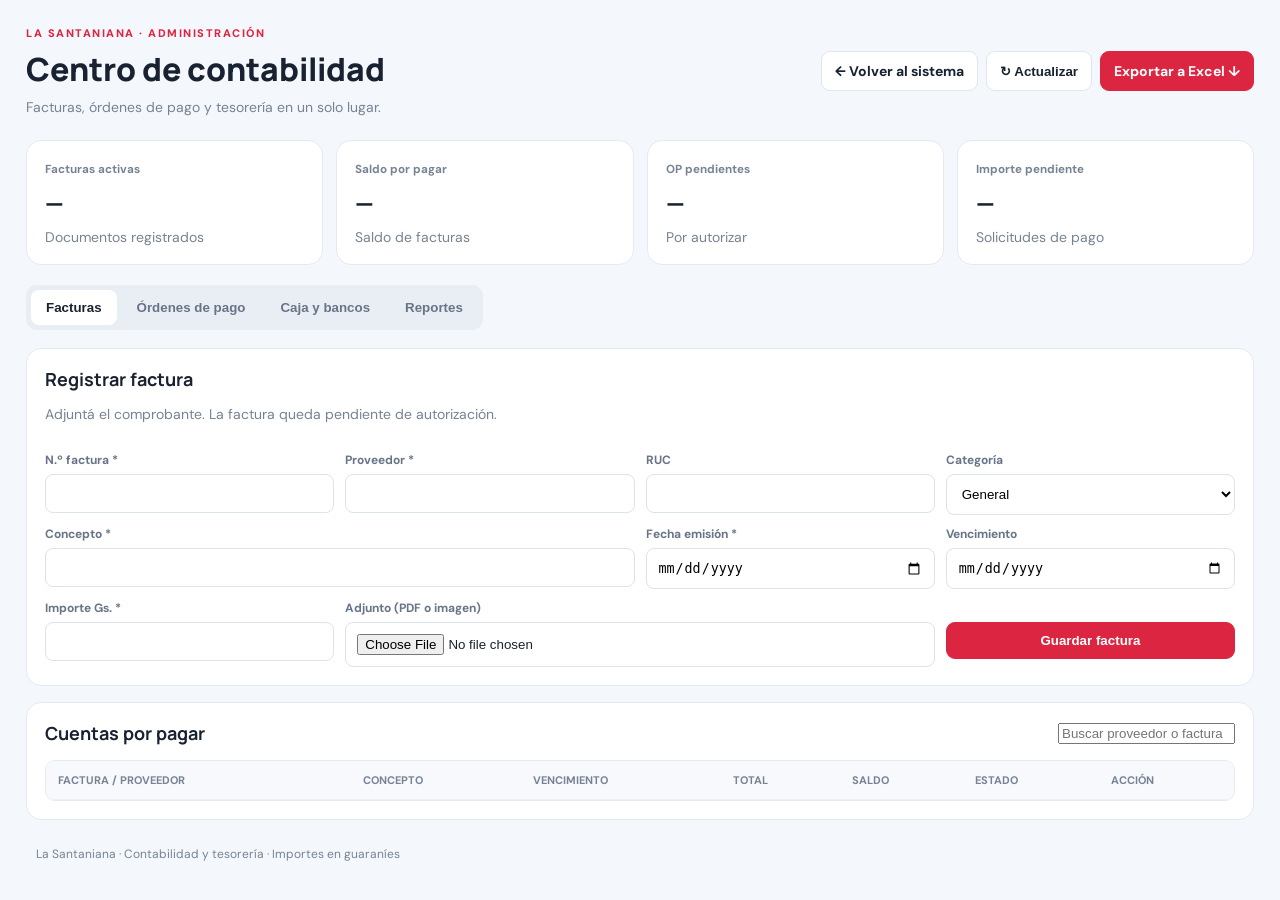
<file: templates/contabilidad.html>
<!doctype html><html lang="es"><head><meta charset="utf-8"><meta name="viewport" content="width=device-width,initial-scale=1"><title>Contabilidad · La Santaniana</title><link href="https://fonts.googleapis.com/css2?family=DM+Sans:wght@400;500;600;700&family=Manrope:wght@500;700;800&display=swap" rel="stylesheet"><style>
*{box-sizing:border-box}body{margin:0;background:#f4f7fb;color:#182230;font:14px 'DM Sans',sans-serif}.wrap{max-width:1450px;margin:auto;padding:26px}header{display:flex;justify-content:space-between;gap:15px;align-items:center;margin-bottom:24px}.eyebrow{color:#dc2641;font-size:11px;font-weight:800;letter-spacing:1.5px;text-transform:uppercase}h1{font:800 32px Manrope;margin:7px 0}.muted{color:#778394}.btn{border:1px solid #e0e6ee;border-radius:9px;background:#fff;padding:10px 13px;font-weight:700;color:#182230;text-decoration:none;cursor:pointer}.primary{background:#dc2641;border-color:#dc2641;color:white}.metrics{display:grid;grid-template-columns:repeat(4,1fr);gap:13px;margin-bottom:20px}.metric,.panel{background:white;border:1px solid #e5eaf0;border-radius:15px;padding:18px}.metric small{color:#778394;font-weight:700}.metric strong{display:block;font:800 24px Manrope;margin:9px 0}.tabs{display:flex;gap:5px;background:#e9eef5;padding:5px;border-radius:11px;width:max-content;max-width:100%;overflow:auto;margin-bottom:18px}.tab{border:0;background:none;border-radius:8px;padding:10px 15px;font-weight:700;color:#687487;white-space:nowrap}.tab.active{background:white;color:#182230}.panel{margin-bottom:16px}.head{display:flex;align-items:center;justify-content:space-between;gap:10px;margin-bottom:15px}h2{font:700 18px Manrope;margin:0}.grid{display:grid;grid-template-columns:repeat(4,minmax(0,1fr));gap:11px}.field{display:flex;flex-direction:column;gap:6px}.field label{font-size:12px;color:#687487;font-weight:700}.field input,.field select{border:1px solid #dce3eb;border-radius:8px;padding:11px;background:white;min-width:0;width:100%}.span2{grid-column:span 2}.tablewrap{overflow:auto;border:1px solid #e5eaf0;border-radius:10px}table{width:100%;border-collapse:collapse;min-width:760px;font-size:13px}th,td{text-align:left;padding:12px;border-bottom:1px solid #edf0f4}th{background:#f7f9fc;font-size:11px;text-transform:uppercase;color:#778394}tr:last-child td{border-bottom:0}.status{display:inline-block;padding:5px 8px;border-radius:30px;background:#f0f3f7;font-size:11px;font-weight:800}.pendiente{background:#fff2d8;color:#95600a}.autorizada,.autorizado{background:#e7efff;color:#2856a8}.pagada,.pagado{background:#e1f6ec;color:#08714c}.money{font-weight:800;white-space:nowrap}.rowbtn{padding:6px 8px;border:1px solid #dbe2eb;border-radius:7px;background:white;cursor:pointer;font-weight:700}.empty{text-align:center;color:#778394;padding:28px}.hidden{display:none!important}.alert{padding:12px;border-radius:9px;margin-bottom:14px;display:none}.alert.show{display:block;background:#e5f8ef;color:#08714c}.alert.err{background:#fff0f1;color:#ad2034}.foot{padding:10px;color:#778394;font-size:12px}@media(max-width:850px){.metrics{grid-template-columns:repeat(2,1fr)}.grid{grid-template-columns:repeat(2,minmax(0,1fr))}.wrap{padding:14px}header{align-items:flex-start;flex-direction:column}}@media(max-width:500px){.grid{grid-template-columns:1fr}.span2{grid-column:auto}.metric{padding:12px}.metric strong{font-size:20px}}
</style>  <link rel="manifest" href="/manifest.webmanifest">
  <meta name="theme-color" content="#1D344E">
  <link rel="icon" type="image/png" sizes="48x48" href="/static/app/favicon-48.png">
  <link rel="apple-touch-icon" href="/static/app/apple-touch-icon.png">
  <meta name="apple-mobile-web-app-capable" content="yes">
  <meta name="mobile-web-app-capable" content="yes">
  <script>if ("serviceWorker" in navigator) addEventListener("load", () => navigator.serviceWorker.register("/sw.js").catch(() => {}));</script>
</head><body><main class="wrap"><header><div><div class="eyebrow">La Santaniana · Administración</div><h1>Centro de contabilidad</h1><div class="muted">Facturas, órdenes de pago y tesorería en un solo lugar.</div></div><div style="display:flex;gap:8px;flex-wrap:wrap"><a class="btn" href="/">← Volver al sistema</a><button class="btn" onclick="loadAll()">↻ Actualizar</button><a class="btn primary" href="/api/contabilidad/reportes.csv">Exportar a Excel ↓</a></div></header><div id="alert" class="alert"></div>
<div class="metrics"><div class="metric"><small>Facturas activas</small><strong id="m-f">—</strong><span class="muted">Documentos registrados</span></div><div class="metric"><small>Saldo por pagar</small><strong id="m-s">—</strong><span class="muted">Saldo de facturas</span></div><div class="metric"><small>OP pendientes</small><strong id="m-p">—</strong><span class="muted">Por autorizar</span></div><div class="metric"><small>Importe pendiente</small><strong id="m-a">—</strong><span class="muted">Solicitudes de pago</span></div></div>
<nav class="tabs"><button class="tab active" data-tab="facturas">Facturas</button><button class="tab" data-tab="pagos">Órdenes de pago</button><button class="tab" data-tab="caja">Caja y bancos</button><button class="tab" data-tab="reportes">Reportes</button></nav>
<section id="tab-facturas"><div class="panel"><div class="head"><div><h2>Registrar factura</h2><p class="muted">Adjuntá el comprobante. La factura queda pendiente de autorización.</p></div></div><form id="ff" enctype="multipart/form-data"><div class="grid"><div class="field"><label>N.º factura *</label><input name="numero" required></div><div class="field"><label>Proveedor *</label><input name="proveedor" required></div><div class="field"><label>RUC</label><input name="ruc"></div><div class="field"><label>Categoría</label><select name="categoria"><option>General</option><option>Combustible</option><option>Repuestos y taller</option><option>Servicios</option><option>Sueldos y jornales</option><option>Impuestos</option><option>Viáticos</option><option>Seguros</option><option>Otros gastos</option></select></div><div class="field span2"><label>Concepto *</label><input name="concepto" required></div><div class="field"><label>Fecha emisión *</label><input name="fecha_emision" type="date" required></div><div class="field"><label>Vencimiento</label><input name="fecha_vencimiento" type="date"></div><div class="field"><label>Importe Gs. *</label><input name="importe" type="number" min="1" step="1" required></div><div class="field span2"><label>Adjunto (PDF o imagen)</label><input name="archivo" type="file" accept=".pdf,.png,.jpg,.jpeg,.webp"></div><div class="field"><label>&nbsp;</label><button class="btn primary">Guardar factura</button></div></div></form></div><div class="panel"><div class="head"><h2>Cuentas por pagar</h2><input id="q" placeholder="Buscar proveedor o factura" oninput="loadFacturas()"></div><div class="tablewrap"><table><thead><tr><th>Factura / proveedor</th><th>Concepto</th><th>Vencimiento</th><th>Total</th><th>Saldo</th><th>Estado</th><th>Acción</th></tr></thead><tbody id="tf"></tbody></table></div></div></section>
<section id="tab-pagos" class="hidden"><div class="panel"><div class="head"><div><h2>Nueva orden de pago</h2><p class="muted">Flujo: pendiente → autorizado → pagado. Cada etapa queda registrada.</p></div></div><form id="fp"><div class="grid"><div class="field"><label>Factura autorizada</label><select name="factura_id" id="fid"><option value="">Sin factura vinculada</option></select></div><div class="field"><label>Beneficiario *</label><input name="beneficiario" required></div><div class="field"><label>Concepto *</label><input name="concepto" required></div><div class="field"><label>Fecha</label><input name="fecha" id="pf" type="date" required></div><div class="field"><label>Importe Gs. *</label><input name="importe" type="number" min="1" step="1" required></div><div class="field"><label>Método</label><select name="metodo"><option>Efectivo</option><option>Transferencia</option><option>Cheque</option><option>Débito</option><option>Otro</option></select></div><div class="field"><label>Caja / banco</label><input name="cuenta" placeholder="Caja general / Banco"></div><div class="field"><label>Referencia</label><input name="referencia"></div><div class="field"><label>&nbsp;</label><button class="btn primary">Crear orden</button></div></div></form></div><div class="panel"><div class="head"><h2>Órdenes de pago</h2></div><div class="tablewrap"><table><thead><tr><th>Orden</th><th>Beneficiario / concepto</th><th>Fecha</th><th>Importe</th><th>Método / cuenta</th><th>Estado</th><th>Acción</th></tr></thead><tbody id="tp"></tbody></table></div></div></section>
<section id="tab-caja" class="hidden"><div class="panel"><div class="head"><div><h2>Registrar movimiento</h2><p class="muted">Cargá el saldo inicial como ingreso y luego los movimientos reales.</p></div></div><form id="fm"><div class="grid"><div class="field"><label>Tipo</label><select name="tipo"><option value="ingreso">Ingreso / saldo inicial</option><option value="egreso">Egreso</option></select></div><div class="field"><label>Caja / banco *</label><input name="cuenta" required placeholder="Caja general / Banco"></div><div class="field"><label>Fecha</label><input name="fecha" id="mf" type="date" required></div><div class="field"><label>Método</label><select name="metodo"><option>Transferencia</option><option>Efectivo</option><option>Cheque</option><option>Débito</option><option>Otro</option></select></div><div class="field span2"><label>Concepto *</label><input name="concepto" required></div><div class="field"><label>Referencia</label><input name="referencia"></div><div class="field"><label>Importe Gs. *</label><input name="importe" type="number" min="1" step="1" required></div><div class="field"><label>&nbsp;</label><button class="btn primary">Registrar movimiento</button></div></div></form></div><div class="metrics" id="accounts"></div><div class="panel"><div class="head"><h2>Movimientos recientes</h2></div><div class="tablewrap"><table><thead><tr><th>Fecha</th><th>Tipo</th><th>Cuenta</th><th>Concepto</th><th>Método</th><th>Importe</th><th>Usuario</th></tr></thead><tbody id="tm"></tbody></table></div></div></section>
<section id="tab-reportes" class="hidden"><div class="panel"><div class="head"><div><h2>Reportes</h2><p class="muted">Descargá las órdenes y su trazabilidad en CSV compatible con Excel.</p></div><div style="display:flex;gap:8px;flex-wrap:wrap"><a class="btn" href="/api/contabilidad/facturas.csv">Facturas ↓</a><a class="btn" href="/api/contabilidad/reportes.csv">Órdenes de pago ↓</a><a class="btn primary" href="/api/contabilidad/movimientos.csv">Caja y bancos ↓</a></div></div><div class="tablewrap"><table><thead><tr><th>Fecha</th><th>Cuenta</th><th>Tipo</th><th>Concepto</th><th>Importe</th><th>Usuario</th></tr></thead><tbody id="tr"></tbody></table></div></div><div class="panel"><div class="head"><h2>Auditoría reciente</h2></div><div class="tablewrap"><table><thead><tr><th>Fecha</th><th>Usuario</th><th>Acción</th><th>Entidad</th><th>Detalle</th></tr></thead><tbody id="ta"></tbody></table></div></div></section><div class="foot">La Santaniana · Contabilidad y tesorería · Importes en guaraníes</div></main>
<script>const $=s=>document.querySelector(s),admin={{ 'true' if es_admin else 'false' }};let fs=[],ps=[],ms=[];const fmt=n=>'₲ '+Number(n||0).toLocaleString('es-PY',{maximumFractionDigits:0}),esc=s=>String(s??'').replace(/[&<>"']/g,c=>({'&':'&amp;','<':'&lt;','>':'&gt;','"':'&quot;',"'":'&#39;'}[c]));function msg(s,err=false){let e=$('#alert');e.textContent=s;e.className='alert show'+(err?' err':'');setTimeout(()=>e.className='alert',5000)}async function api(u,o={}){let r=await fetch(u,o),d=await r.json();if(!r.ok)throw Error(d.error||'No se pudo completar');return d}function post(u,d){return api(u,{method:'POST',headers:{'Content-Type':'application/json'},body:JSON.stringify(d)})}const money=n=>'<b class="money">'+fmt(n)+'</b>',status=s=>'<span class="status '+esc(s)+'">'+esc(s)+'</span>';function renderF(){$('#tf').innerHTML=fs.map(f=>'<tr><td><b>'+esc(f.numero)+'</b><br>'+esc(f.proveedor)+'<br>'+(f.archivo?'<a href="/api/contabilidad/adjuntos/'+encodeURIComponent(f.archivo)+'" target="_blank">Adjunto</a>':'')+'</td><td>'+esc(f.concepto)+'</td><td>'+esc(f.fecha_vencimiento||'—')+'</td><td>'+money(f.importe)+'</td><td>'+money(f.saldo)+'</td><td>'+status(f.estado)+'</td><td>'+(f.estado==='pendiente'&&admin?'<button class="rowbtn" onclick="approveF('+f.id+')">Autorizar</button>':'')+(f.estado==='autorizada'?'<button class="rowbtn" onclick="makeOP('+f.id+')">Crear OP</button>':'')+'</td></tr>').join('')||'<tr><td colspan="7" class="empty">Sin facturas registradas.</td></tr>';$('#fid').innerHTML='<option value="">Sin factura vinculada</option>'+fs.filter(f=>f.estado==='autorizada'&&f.saldo>0).map(f=>'<option value="'+f.id+'">'+esc(f.numero)+' · '+esc(f.proveedor)+' · '+fmt(f.saldo)+'</option>').join('')}function renderP(){$('#tp').innerHTML=ps.map(p=>'<tr><td><b>OP-'+String(p.id).padStart(6,'0')+'</b></td><td>'+esc(p.beneficiario)+'<br>'+esc(p.concepto)+'</td><td>'+esc(p.fecha)+'</td><td>'+money(p.importe)+'</td><td>'+esc(p.metodo)+'<br>'+esc(p.cuenta||'Caja general')+'</td><td>'+status(p.estado)+'</td><td>'+(p.estado==='pendiente'&&admin?'<button class="rowbtn" onclick="approveP('+p.id+')">Autorizar</button>':'')+(p.estado==='autorizado'?'<button class="rowbtn" onclick="payP('+p.id+')">Registrar pago</button>':'')+'</td></tr>').join('')||'<tr><td colspan="7" class="empty">Sin órdenes.</td></tr>'}function renderM(){$('#tm').innerHTML=ms.map(m=>'<tr><td>'+esc(m.fecha)+'</td><td>'+esc(m.tipo)+'</td><td>'+esc(m.cuenta)+'</td><td>'+esc(m.concepto)+'</td><td>'+esc(m.metodo)+'</td><td>'+money(m.importe)+'</td><td>'+esc(m.usuario)+'</td></tr>').join('')||'<tr><td colspan="7" class="empty">Sin movimientos.</td></tr>';$('#tr').innerHTML=$('#tm').innerHTML;let a={};ms.forEach(m=>a[m.cuenta]=(a[m.cuenta]||0)+(m.tipo==='ingreso'?+m.importe:-m.importe));$('#accounts').innerHTML=Object.entries(a).map(([k,v])=>'<div class="metric"><small>'+esc(k)+'</small><strong>'+fmt(v)+'</strong><span class="muted">Saldo de cuenta</span></div>').join('')}async function loadFacturas(){try{fs=await api('/api/contabilidad/facturas?q='+encodeURIComponent($('#q').value));renderF()}catch(e){msg(e.message,true)}}async function loadAll(){try{let [s,f,p,m,a]=await Promise.all([api('/api/contabilidad/resumen'),api('/api/contabilidad/facturas'),api('/api/contabilidad/pagos'),api('/api/contabilidad/movimientos'),api('/api/contabilidad/auditoria')]);fs=f;ps=p;ms=m;$('#m-f').textContent=s.facturas.total;$('#m-s').textContent=fmt(s.facturas.saldo);$('#m-p').textContent=s.pagos.total;$('#m-a').textContent=fmt(s.pagos.monto);renderF();renderP();renderM();$('#ta').innerHTML=a.map(x=>'<tr><td>'+esc(x.fecha)+'</td><td>'+esc(x.usuario)+'</td><td>'+esc(x.accion)+'</td><td>'+esc(x.entidad)+' #'+esc(x.entidad_id)+'</td><td>'+esc(x.detalle)+'</td></tr>').join('')||'<tr><td colspan="5" class="empty">Sin actividad.</td></tr>'}catch(e){msg(e.message,true)}}async function approveF(i){try{await post('/api/contabilidad/facturas/'+i+'/autorizar',{});msg('Factura autorizada.');loadAll()}catch(e){msg(e.message,true)}}async function approveP(i){try{await post('/api/contabilidad/pagos/'+i+'/autorizar',{});msg('Orden autorizada.');loadAll()}catch(e){msg(e.message,true)}}function makeOP(i){let f=fs.find(x=>x.id===i);document.querySelector('[data-tab="pagos"]').click();$('#fid').value=i;$('#fp [name=beneficiario]').value=f.proveedor;$('#fp [name=concepto]').value=f.concepto;$('#fp [name=importe]').value=f.saldo}async function payP(i){let account=prompt('Nombre exacto de la caja/banco desde donde se paga:','Caja general');if(account===null)return;try{let form=new FormData();form.append('cuenta',account);await api('/api/contabilidad/pagos/'+i+'/pagar',{method:'POST',body:form});msg('Pago registrado y descontado de la caja/banco.');loadAll()}catch(e){msg(e.message,true)}}document.querySelectorAll('[data-tab]').forEach(b=>b.onclick=()=>{document.querySelectorAll('.tab').forEach(x=>x.classList.toggle('active',x===b));['facturas','pagos','caja','reportes'].forEach(t=>$('#tab-'+t).classList.toggle('hidden',t!==b.dataset.tab))});$('#ff').onsubmit=async e=>{e.preventDefault();try{let r=await fetch('/api/contabilidad/facturas',{method:'POST',body:new FormData(e.currentTarget)}),d=await r.json();if(!r.ok)throw Error(d.error);e.currentTarget.reset();msg('Factura guardada y pendiente de autorización.');loadAll()}catch(x){msg(x.message,true)}};$('#fp').onsubmit=async e=>{e.preventDefault();let d=Object.fromEntries(new FormData(e.currentTarget));if(d.factura_id){let f=fs.find(x=>String(x.id)===d.factura_id);if(f)d.beneficiario=f.proveedor}try{let r=await post('/api/contabilidad/pagos',d);e.currentTarget.reset();msg('Orden OP-'+String(r.id).padStart(6,'0')+' creada.');loadAll()}catch(x){msg(x.message,true)}};$('#fm').onsubmit=async e=>{e.preventDefault();try{await post('/api/contabilidad/movimientos',Object.fromEntries(new FormData(e.currentTarget)));e.currentTarget.reset();msg('Movimiento registrado.');loadAll()}catch(x){msg(x.message,true)}};let today=new Date().toISOString().slice(0,10);$('#pf').value=today;$('#mf').value=today;loadAll();</script></body></html>
</file>
